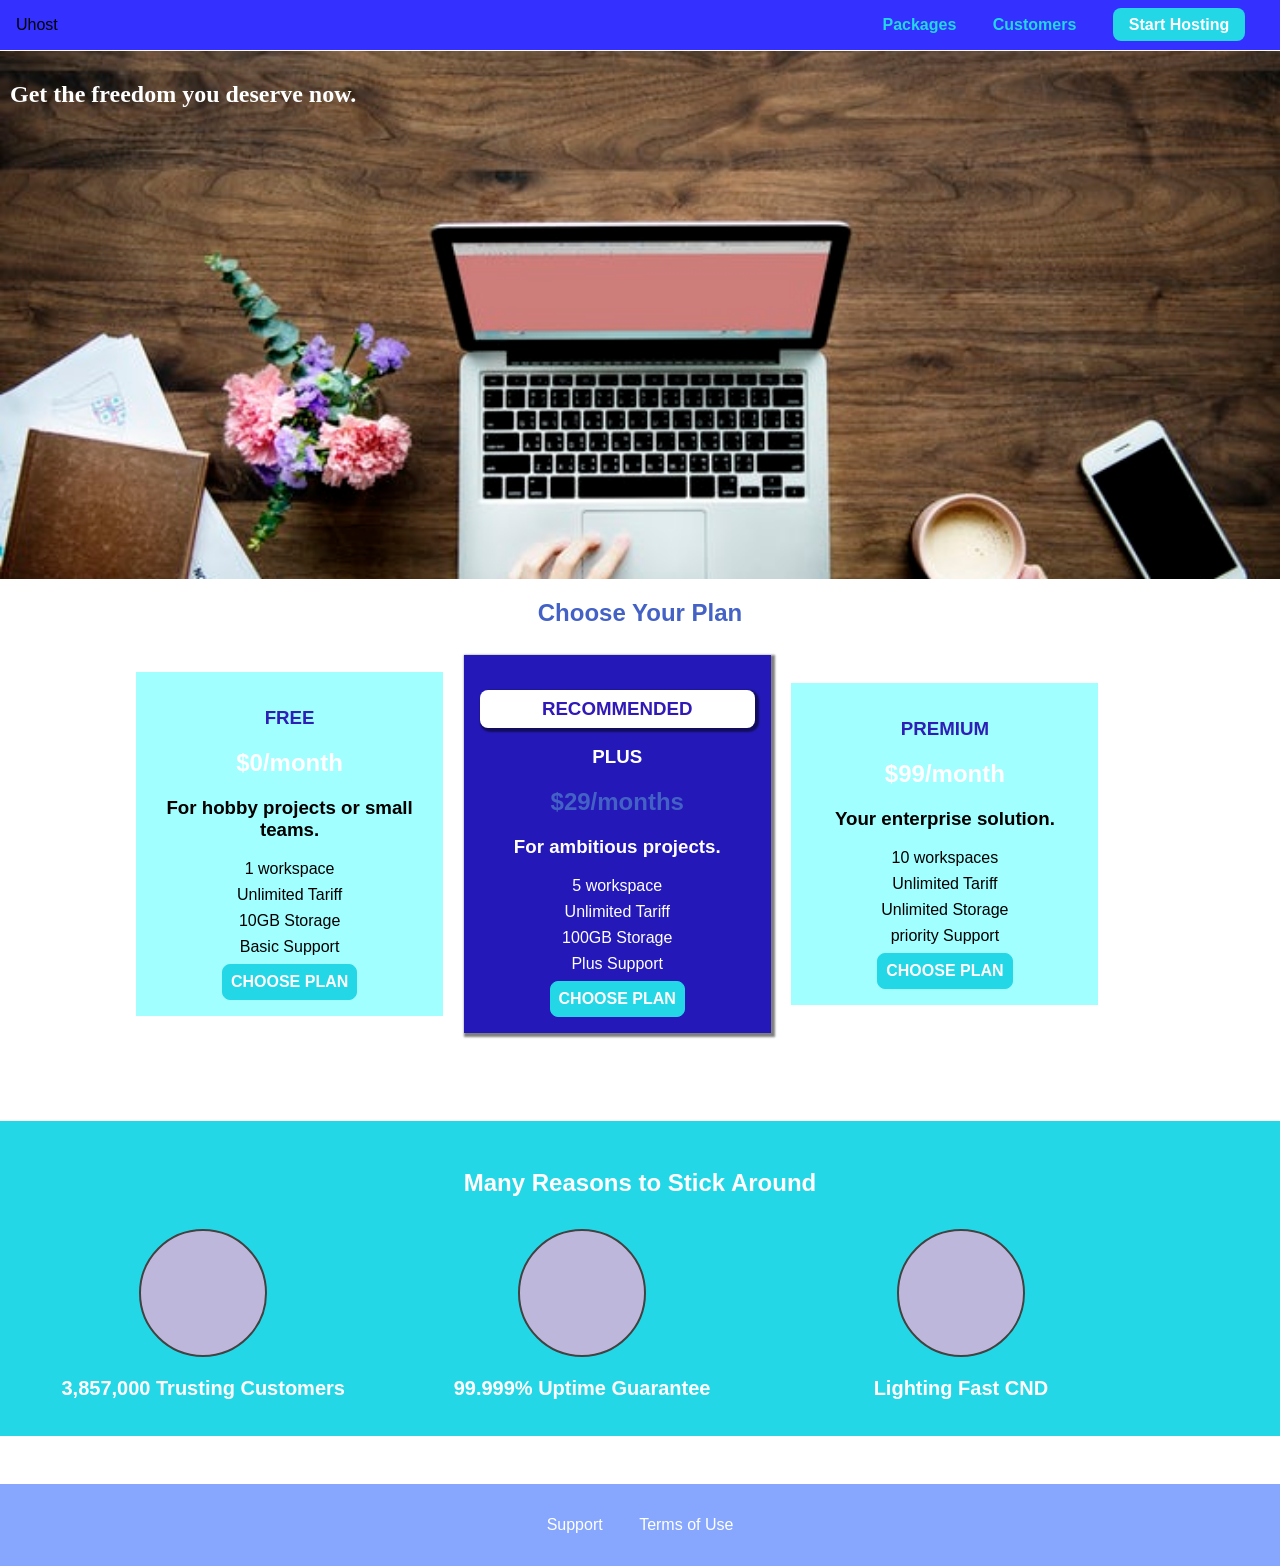
<file: index.html>
<!DOCTYPE html>
<html lang="en">
<head>
	<title>UHost</title>
	<link rel="stylesheet" type="text/css" href="Shared.css">
	<link rel="stylesheet" href="main.css">
	<link rel="shortcut icon" href="logo.png">
</head>
<body>
 <header class="main-header">
 	<div>
 		<a href="index.html.html" class="main-header__brand"></a>Uhost
 	</div>
 	<nav class="main-nav">
 		<ul class="main-nav__items">
 			<li class="main-nav__item">
 				<a href="packages/index.html">Packages</a>
 			</li>
 			<li class="main-nav__item">
 			<a href="customers/index.html">Customers</a>
 		    </li>
 		    <li class="main-nav__item main-nav__item--cta">
 		    	<a href="start-hosting/index.html">Start Hosting</a>
 		    </li>
 		</ul>
 	</nav>
 </header>
 <main>
 	<section id="product-overview">
 		<h1>Get the freedom you deserve now.</h1>
 	</section>
 	<section id="plans">
		 <h1 class="section-title">Choose Your Plan</h1>
		 <div class="plan__list">
			 <article class='plan'>
			   <h1 class="plan__title">FREE</h1>
			   <h2 class="plan__price">$0/month</h2>
			   <h3>For hobby projects or small teams.</h3>
			   <ul class="plan__features">
				   <li class="plan__feature">1 workspace</li>
				   <li class="plan__feature">Unlimited Tariff</li>
				   <li class="plan__feature">10GB Storage</li>
				   <li class="plan__feature">Basic Support</li>
			   </ul>
			   <div>
				   <button class="button">CHOOSE PLAN</button>
			   </div>
			 </article>
			 <article class="plan plan--highlighted">
				<h1 class="plan__annotation">RECOMMENDED</h1>
				<h1 class="plan__title">PLUS</h1>
				<h2 class="plan__price">$29/months</h2>
				<h3>For ambitious projects.</h3>
				<ul class="plan__features">
					<li class="plan__feature">5 workspace</li>
					<li class="plan__feature">Unlimited Tariff</li>
					<li class="plan__feature">100GB Storage</li>
					<li class="plan__feature">Plus Support</li>
				</ul>
				<div>
					<button class="button">CHOOSE PLAN</button>
				</div>
			  </article>
			  <article class='plan'>
				<h1 class="plan__title">PREMIUM</h1>
				<h2 class="plan__price">$99/month</h2>
				<h3>Your enterprise solution.</h3>
				<ul class="plan__features">
					<li class="plan__feature">10 workspaces</li>
					<li class="plan__feature">Unlimited Tariff</li>
					<li class="plan__feature">Unlimited Storage</li>
					<li class="plan__feature">priority Support</li>
				</ul>
				<div>
					<button class="button">CHOOSE PLAN</button>
				</div>
			  </article>
		 </div>
	 </section>
	 <section id="key-features">
		 <h1 class="section-title">Many Reasons to Stick Around</h1>
		 <ul class="key-feature__list">
			 <li class="key-feature"> 
				 <div class="key-feature__image">

				 </div>
				 <p class="key-feature__description">3,857,000 Trusting Customers</p>
			 </li>
			 <li class="key-feature">
				<div class="key-feature__image">

				</div>
				<p class="key-feature__description">99.999% Uptime Guarantee</p>
			</li>
			<li class="key-feature">
				<div class="key-feature__image">

				</div>
				<p class="key-feature__description">Lighting Fast CND</p>
			</li>
		 </ul>
	 </section>
 </main>
 <footer class="main-footer">
	 <nav>
		 <ul class="main-footer__links">
			 <li class="main-footer__link">
				 <a href="#">Support</a>
			 </li>
			 <li class="main-footer__link">
				<a href="#">Terms of Use</a>
			</li>
		 </ul>
	 </nav>
 </footer>
</body>
</html>
</file>
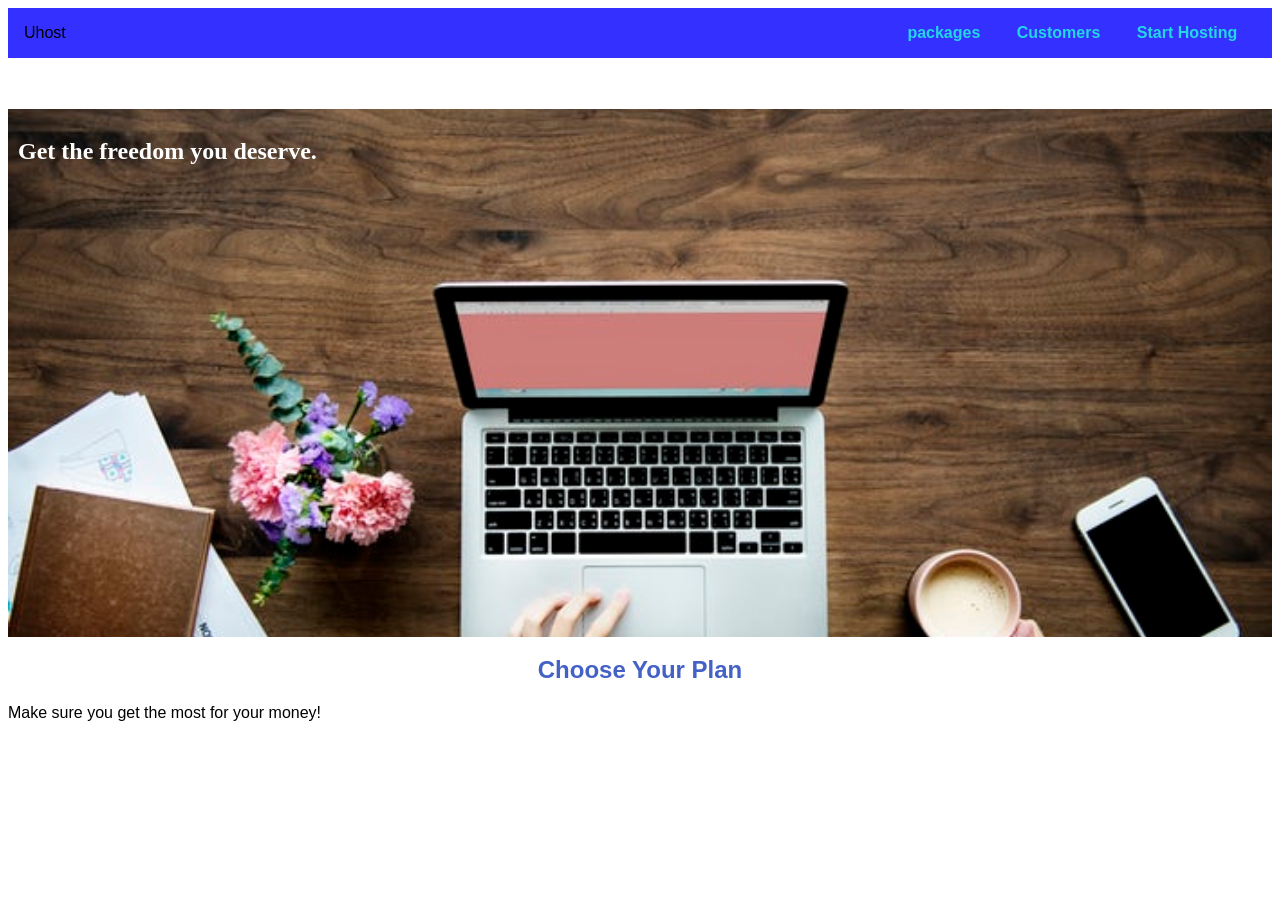
<file: ind.html>
<!DOCTYPE html>
<html lang="en">
<head>
	<title>Uhost</title>
	<link rel="stylesheet" type="text/css" href="main.css">
	<link rel="stylesheet"shortcut icon href="logo.png">
</head>
<body>
 <header class="main-header">
 	<div>
 		<a href="ind.html" class="main-header__brand"></a>Uhost
 	</div>
 	<nav class="main-nav">
 		<ul class="main-nav__items">
 			<li class="main-nav__item">
 				<a href="packages/ind.html">packages</a>
 			</li>
 			<li class="main-nav__item">
 			<a href="customers/ind.html">Customers</a>
 		    </li>
 		    <li class="main-nav__item">
 		    	<a href="start-hosting/ind.html">Start Hosting</a>
 		    </li>
 		</ul>
 	</nav>
 </header>
 <main>
 	<section id="product-overview">
 		<h1>Get the freedom you deserve.</h1>
 	</section>
 	<section id="plans">
 		<h1 class="section-title">Choose Your Plan</h1>
 		<p>Make sure you get the most for your money!</p>
 	</section>
 </main>
</body>
</html>
</file>
<file: Shared.css>
* {
	box-sizing: border-box;
}

body {
  font-family: 'Montserrat', sans-serif;
  margin: 0;
}

.main-header {
	width: 100%;
	position: fixed;
	top: 0;
	left: 0;
	background: #3430ff;
	padding: 16px 16px;
}
.main-header > div {
    display: inline-block;
}

.main-header__brand {
	color: black;
	text-decoration: none;
	font-weight: bolder;
}

.main-nav {
	display: inline-block;
	text-align: right;
    width: calc(100% - 49px);
}

.main-nav__items {
    margin: 0;
    padding: 0;
    list-style: none; 
}

.main-nav__item {
	display: inline-block;
	margin: 0 16px;
}

.main-nav__item a {
	text-decoration: none;
	color: #23d7e7;
	font-weight: bold;
}

.main-nav__item a:hover,
.main-nav__item a:active {
	color:white;
	border-bottom: 5px solid white;
}
.main-nav__item--cta a {
	color: white;
	background: #23d7e7;
	padding: 8px 16px;
	border-radius: 8px;
}

.main-nav__item--cta a:hover,
.main-nav__item--cta a:active {
	color: #23d7e7;
	background: white;
	border: none;
}

.main-footer {
	background: #87a7ff;
	padding: 32px;
	margin-top: 48px;
}

.main-footer__links {
	list-style: none;
	margin: 0;
	padding: 0;
	text-align: center;
}

.main-footer__link a {
	color: white;
	text-decoration: none;
}

.main-footer__link a:hover,
.main-footer__link a:active {
    color: #f11919;
}

.main-footer__link {
	display: inline-block;
	margin: 0 16px;
}

.button {
	background: #23d7e7;
	color: white;
	font: inherit;
	border: 1.5px solid #23d7e7;
	padding: 8px;
	border-radius: 8px;
	font-weight: bold;
	cursor: pointer;
}

.button:hover,
.button:active {
	background: white;
	color: #23d7e7;
}

.button:focus {
	outline: none;
}
</file>
<file: main.css>
* {
	box-sizing: border-box;
}

body {
  font-family: 'Montserrat', sans-serif;
}

#product-overview {
	background: url("desktop.jpeg");
	width: 100%;
	background-repeat: no-repeat;
	background-size: cover;
	background-position: center;
	margin-top: 4%;
	height: 528px;
	padding: 10px;
}

.section-title {
	color: #4462c5;
	text-align: center;
}

.plan__list {
	width: 80%;
	margin: auto;
}

.plan {
	background: #a1ffff;
	text-align: center;
	padding: 16px;
	margin: 8px;
	display: inline-block;
	width: 30%;
	vertical-align: middle;
}

.plan--highlighted {
	background: #2419b8;
	color: white;
	box-shadow: 2px 2px 2px 2px rgba(0, 0, 0, 0.5);
}

.plan__annotation {
	background: white;
	color: #3119b8;
	padding: 8px;
	box-shadow: 2px 2px 2px 2px rgba(0, 0, 0, 0.5);
	border-radius: 8px;
}

.plan__title {
	color: #2d1eb6;
}

.plan__price {
	color: #ffffff;
}

.plan--highlighted .plan__title {
	color: white;
}

.plan--highlighted .plan__price {
	color: #4462c5;
}

.plan__features {
	list-style: none;
	margin: 0;
	padding: 0;
}

.plan__feature {
	margin: 8px 0;
}

.button {
	background: #23d7e7;
	color: white;
	font: inherit;
	border: 1.5px solid #23d7e7;
	padding: 8px;
	border-radius: 8px;
	font-weight: bold;
	cursor: pointer;
}

.button:hover,
.button:active {
	background: white;
	color: #23d7e7;
}
.button:focus {
	outline: none;
}

#key-features {
	background: #23d7e7;
	margin-top: 80px;
	padding: 16px;
}

#key-features .section-title {
	color: white;
	margin: 32px;
}

.key-feature__list {
	list-style: none;
	margin: 0;
	padding: 0;
}

.key-feature {
	display: inline-block;
	width: 30%;
	vertical-align: top;
}

.key-feature__image {
	background: #bdb8db;
	width: 128px;
	height: 128px;
	border: 2px solid #424242;
	border-radius: 50%;
	margin: auto;
}

.key-feature__description {
	text-align: center;
	font-weight: bold;
	color: white;
	font-size: 20px;
}

#product-overview h1 {
	color: white;
	font-family: san-serif;
}

.main-header {
	width: 100%;
	background: #3430ff;
	padding: 16px 16px;
}
.main-header > div {
    display: inline-block;
}

.main-header__brand {
	color: black;
	text-decoration: none;
	font-weight: bolder;
}

.main-nav {
	display: inline-block;
	text-align: right;
    width: calc(100% - 49px);
}

.main-nav__items {
    margin: 0;
    padding: 0;
    list-style: none; 
}

.main-nav__item {
	display: inline-block;
	margin: 0 16px;
}

.main-nav__item a {
	text-decoration: none;
	color: #23d7e7;
	font-weight: bold;
}

.main-nav__item a:hover,
.main-nav__item a:active {
	color:white;
	border-bottom: 5px solid white;
}
.main-nav__item--cta a {
	color: white;
	background: #23d7e7;
	padding: 8px 16px;
	border-radius: 8px;
}

.main-nav__item--cta a:hover,
.main-nav__item--cta a:active {
	color: #23d7e7;
	background: white;
	border: none;
}

.main-footer {
	background: #87a7ff;
	padding: 32px;
	margin-top: 48px;
}

.main-footer__links {
	list-style: none;
	margin: 0;
	padding: 0;
	text-align: center;
}

.main-footer__link a {
	color: white;
	text-decoration: none;
}

.main-footer__link a:hover,
.main-footer__link a:active {
    color: #f11919;
}

.main-footer__link {
	display: inline-block;
	margin: 0 16px;
}
</file>
